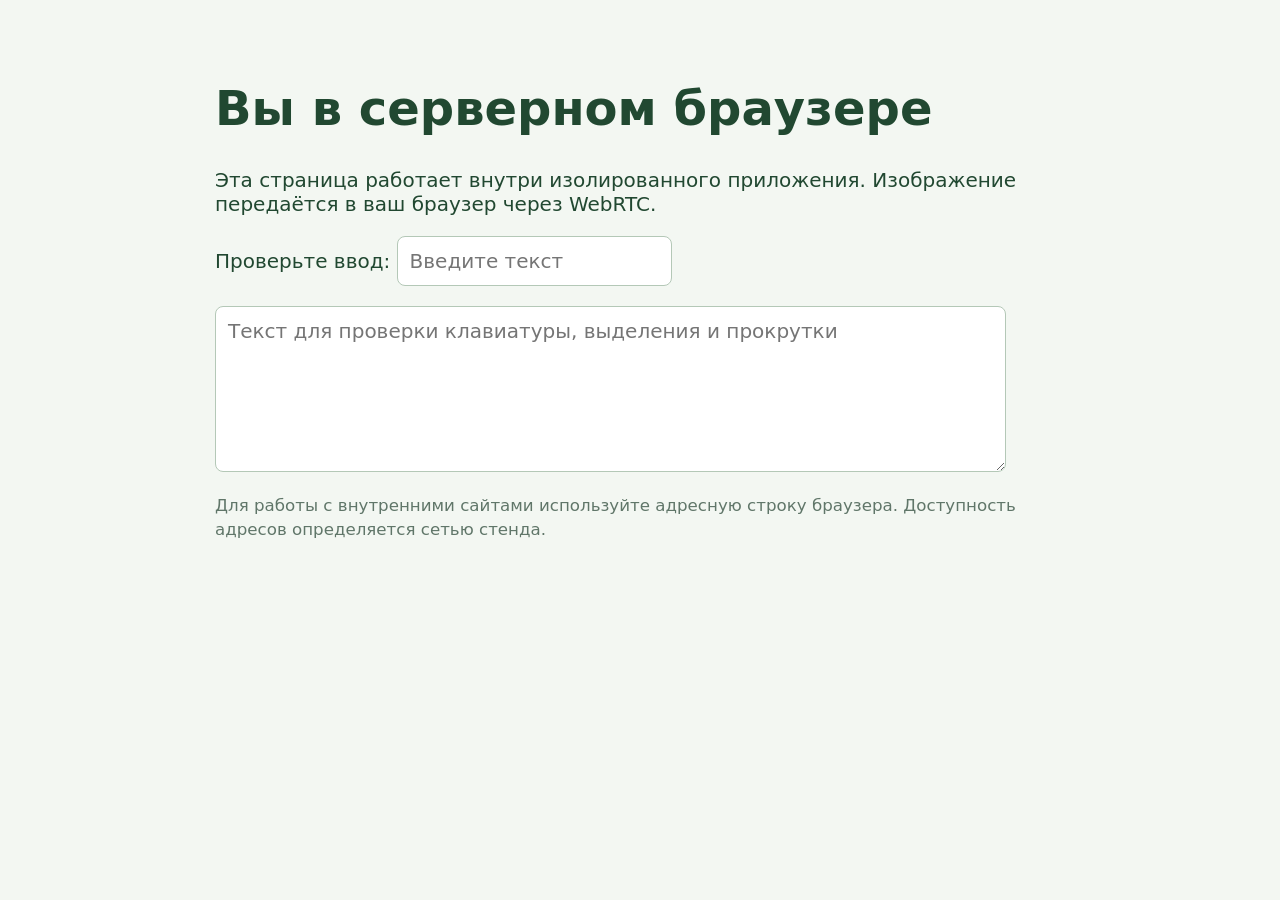
<file: deploy/worker/welcome.html>
<!doctype html><html lang="ru"><meta charset="utf-8"><title>mvp1 — серверный браузер</title><style>body{font:20px system-ui;background:#f3f7f2;color:#214831;max-width:850px;margin:80px auto}h1{font-size:48px}input,textarea,button{font:inherit;padding:12px;border:1px solid #b4c8b7;border-radius:8px}textarea{display:block;width:90%;height:140px;margin:20px 0}small{color:#607669}</style><h1>Вы в серверном браузере</h1><p>Эта страница работает внутри изолированного приложения. Изображение передаётся в ваш браузер через WebRTC.</p><label>Проверьте ввод: <input placeholder="Введите текст"></label><textarea placeholder="Текст для проверки клавиатуры, выделения и прокрутки"></textarea><p><small>Для работы с внутренними сайтами используйте адресную строку браузера. Доступность адресов определяется сетью стенда.</small></p></html>
</file>
